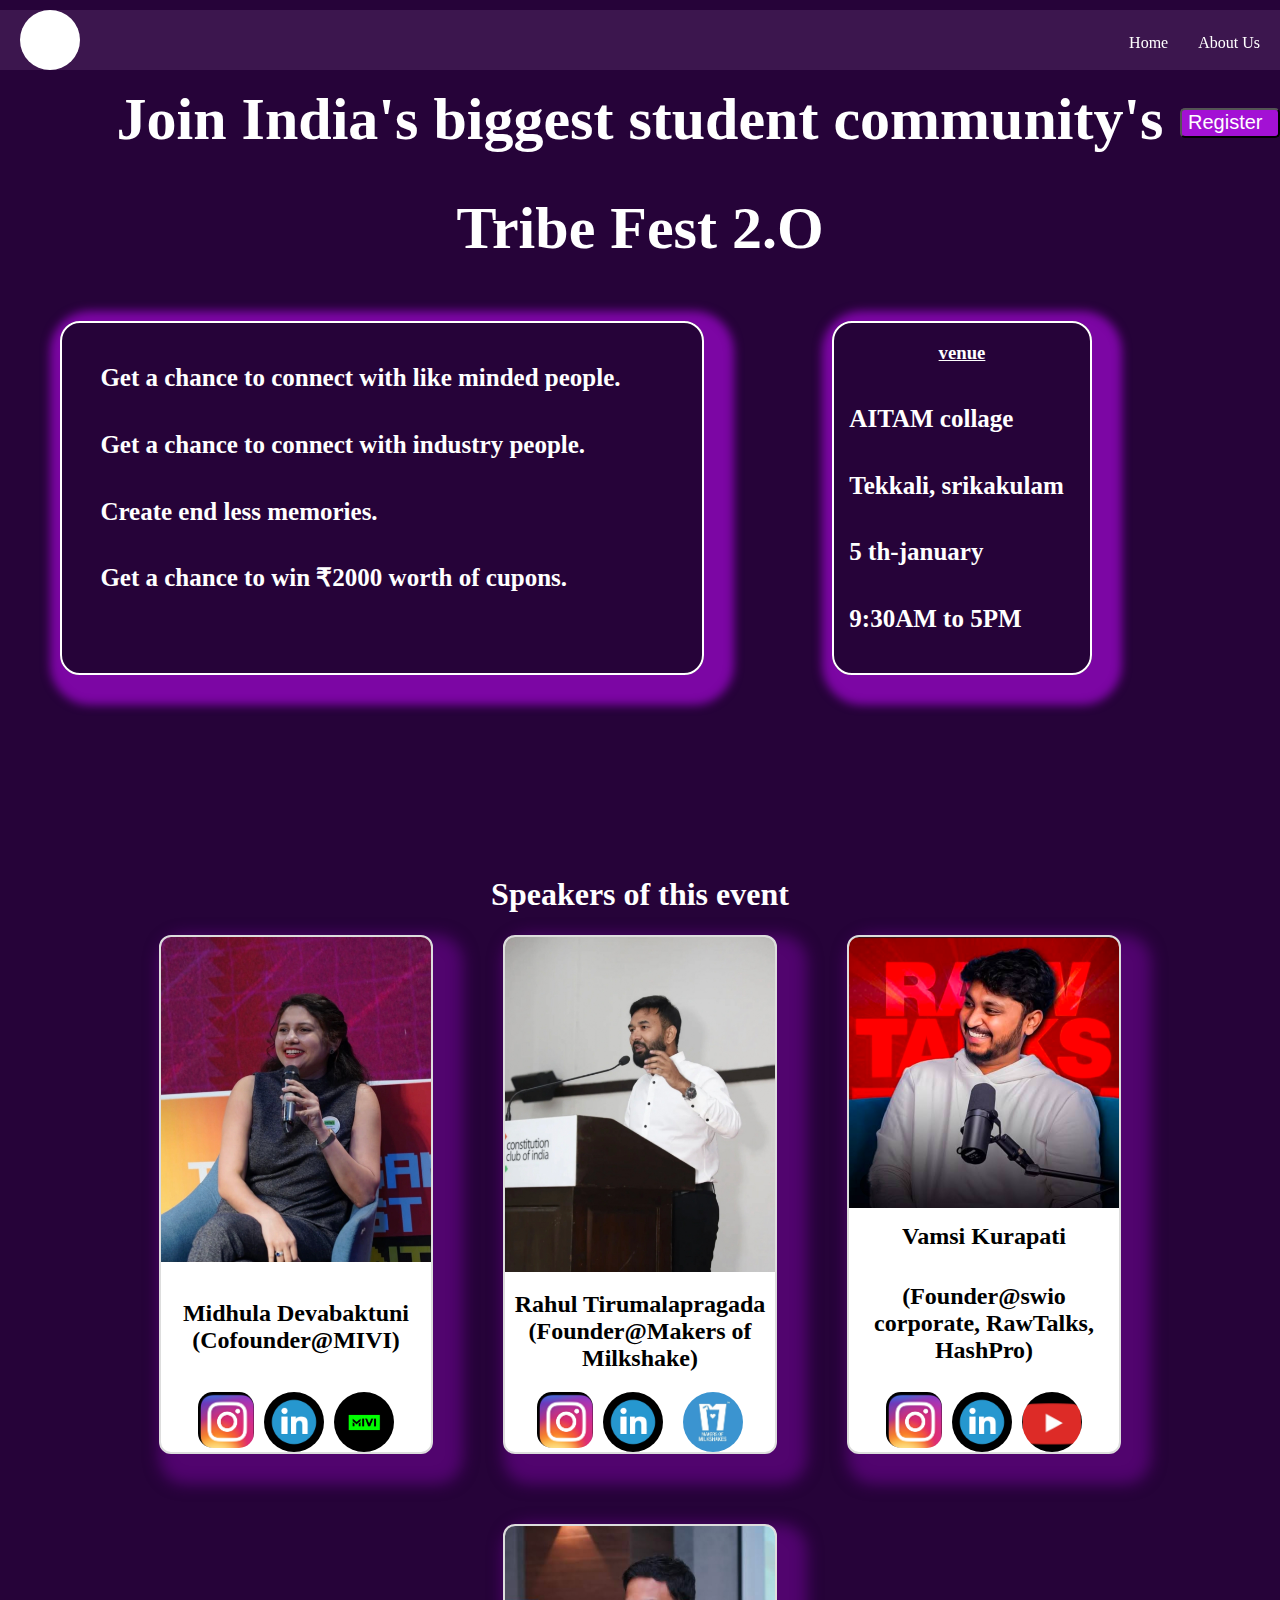
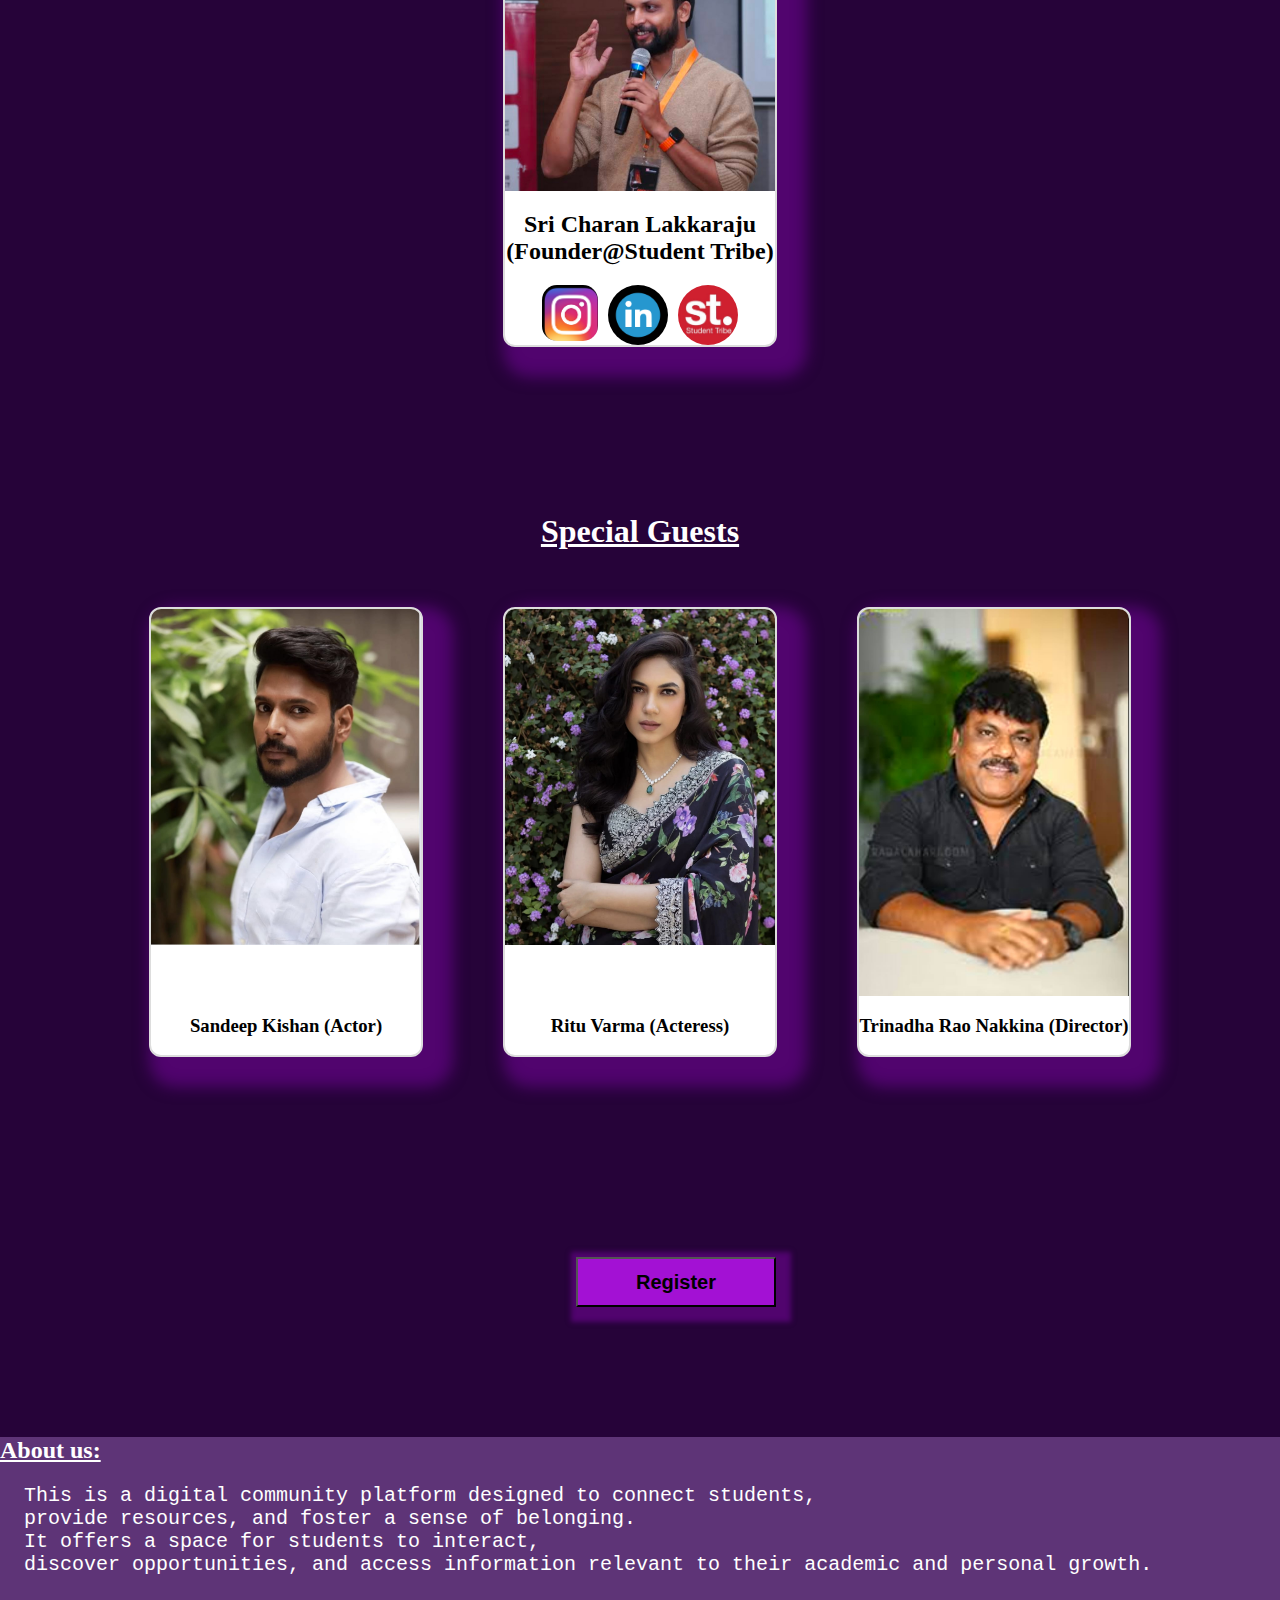
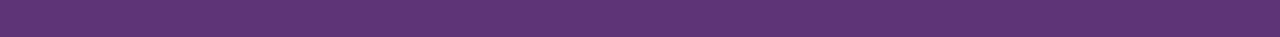
<file: index.html>
<!DOCTYPE html>
<html lang="en">
<head>
    <meta charset="UTF-8">
    <meta name="viewport" content="width=device-width, initial-scale=1.0">
    <title>Home</title>
    <link rel="stylesheet" href="style.css">
</head>
<body>
    <header>
        <nav class="nav-bar">
            <a href="#" class="navi">Home</a>
            <a href="#Aboutus" class="navi">About Us</a>
        </nav>
    </header>
    <div class="logo"></div>
    <a href="register.html"><button class="up">Register</button></a>
    <div class="heading">
        <h1>Join India's biggest student community's</h1>
        <h1> Tribe Fest 2.O</h1><br>     
    </div>
    <div class="content">
        <div class="content1">
        <h5>Get a chance to connect with like minded people.</h5>
        <h5>Get a chance to connect with industry people.</h5>
        <h5>Create end less memories.</h5>
        <h5>Get a chance to win ₹2000 worth of cupons.</h5>
        </div>
        <div class="venue">
            <h3 style="text-align: center;color: white;"><u>venue</u></h3>
            <h5>AITAM collage</h5>
            <h5>Tekkali, srikakulam</h5>
            <h5>5 th-january</h5>
            <h5>9:30AM to 5PM</h5>
        </div>
    </div><br><br><br><br><br><br><br><br><br><br>
    <h1 style="text-align: center; color: white;">Speakers of this event</h1>
    <div class="speakers">
        <div class="speaker">
            <img src="./images/midhula devabaktuni.jpg" alt="mivi" class="Founder">
            <h2>Midhula Devabaktuni (Cofounder@MIVI)</h2>
            <div class="icon">
                <a href="https://www.instagram.com/midhuladevabhaktuni?igsh=bWd2aW16ZTcxeHNj"><div class="mivi" id="insta"><img src="./images/insta.jpg" alt="" ></div></a>
                <a href="https://www.linkedin.com/in/midhula-devabhaktuni-79b86b22?utm_source=share&utm_campaign=share_via&utm_content=profile&utm_medium=android_app"><div class="mivi" id="linkedin"><img src="./images/linked in.jpg" alt="" class="mivi" id="linked"></div></a>
                <a href="https://www.mivi.in/"><div class="mivi" id="mi"><img src="./images/mivi.jpg" alt="" class="mivi"></div></a>
            </div>
        </div>
        <div class="speaker">
            <img src="./images/rahul tirumalapragada.jpg" alt="MOM" class="Founder">
            <h2>Rahul Tirumalapragada (Founder@Makers of Milkshake)</h2>
            <div class="icon">
                <a href="https://www.instagram.com/rahul_mom?igsh=amd0MzRmYTE0bnB0"><div class="mivi" id="insta"><img src="./images/insta.jpg" alt="" ></div></a>
                <a href="https://www.linkedin.com/in/rahul-tirumalapragada-213890310?utm_source=share&utm_campaign=share_via&utm_content=profile&utm_medium=android_app"><div class="mivi" id="linkedin"><img src="./images/linked in.jpg" alt="" class="mivi" id="linked"></div><a href=""></a>
                <a href="https://www.makersofmilkshakes.com/"> <div class="mivi" id="mi"><img src="./images/makers of milk shake.jpg" alt="" class="mivi"></div></a>
            </div>
        </div>
        <div class="speaker">
            <img src="./images/vamsi kurapati.jpg" alt="Raw Talks" class="Founder">
            <h2 style="line-height: 0px;">Vamsi Kurapati</h2>
            <h2 >(Founder@swio corporate, RawTalks, HashPro)</h2>
            <div class="icon">
                <a href="https://www.instagram.com/thevamshikurapati?igsh=MWZ5bndxOTk4bzRraQ=="><div class="mivi" id="insta"><img src="./images/insta.jpg" alt="" ></div></a>
                <a href="https://www.linkedin.com/in/thevamshikurapati?utm_source=share&utm_campaign=share_via&utm_content=profile&utm_medium=android_app"> <div class="mivi" id="linkedin"><img src="./images/linked in.jpg" alt="" class="mivi" id="linked"></div></a>
                <a href="https://youtube.com/@rawtalkswithvk?si=ajHJsnDCcLjjKjA6"> <div class="mivi" id="mi"><img src="./images/youtube.jpg" alt="" class="mivi"></div></a>
            </div>
        </div>
        <div class="speaker">
            <img src="./images/charan lakkaraju.jpg" alt="" class="Founder">
            <h2>Sri Charan Lakkaraju (Founder@Student Tribe)</h2>
            <div class="icon">
                <a href="https://www.instagram.com/charanlakkaraju?igsh=Z2Ixc3l2ZzdweHN2"> <div class="mivi" id="insta"><img src="./images/insta.jpg" alt="" ></div></a>
                <a href="https://www.linkedin.com/in/sricharanlakkaraju?utm_source=share&utm_campaign=share_via&utm_content=profile&utm_medium=android_app"> <div class="mivi" id="linkedin"><img src="./images/linked in.jpg" alt="" class="mivi" id="linked"></div></a>
                <a href="https://www.studenttribe.in/"> <div class="mivi" id="mi"><img src="./images/student tribe.jpg" alt="" class="mivi"></div></a>
            </div>
        </div>
    </div><br><br><br><br><br><br><br><br>
    <h1 style="text-align: center; color: white;"><u>Special Guests</u></h1><br><br>
    <div class="guests">
        <div class="guest">
            <img src="./images/sandeep.jpg" alt="">
            <h3>Sandeep Kishan (Actor)</h3>
        </div>
        <div class="guest">
            <img src="./images/ritu.jpg" alt="">
            <h3>Ritu Varma (Acteress)</h3>
        </div>
        <div class="guest">
            <img src="./images/director.jpg " alt="">
            <h3>Trinadha Rao Nakkina (Director)</h3>
        </div>
    </div>
    <a href="register.html"><button class="register"><strong>Register</strong></button></a><br><br><br><br><br><br>
    <section class="AboutUs" id="Aboutus">
        <div>
            <h2><u>About us:</u></h2>
            <pre>
  This is a digital community platform designed to connect students,
  provide resources, and foster a sense of belonging. 
  It offers a space for students to interact,
  discover opportunities, and access information relevant to their academic and personal growth. 
            </pre>
        </div>

    </section>
</body>
</html>
</file>
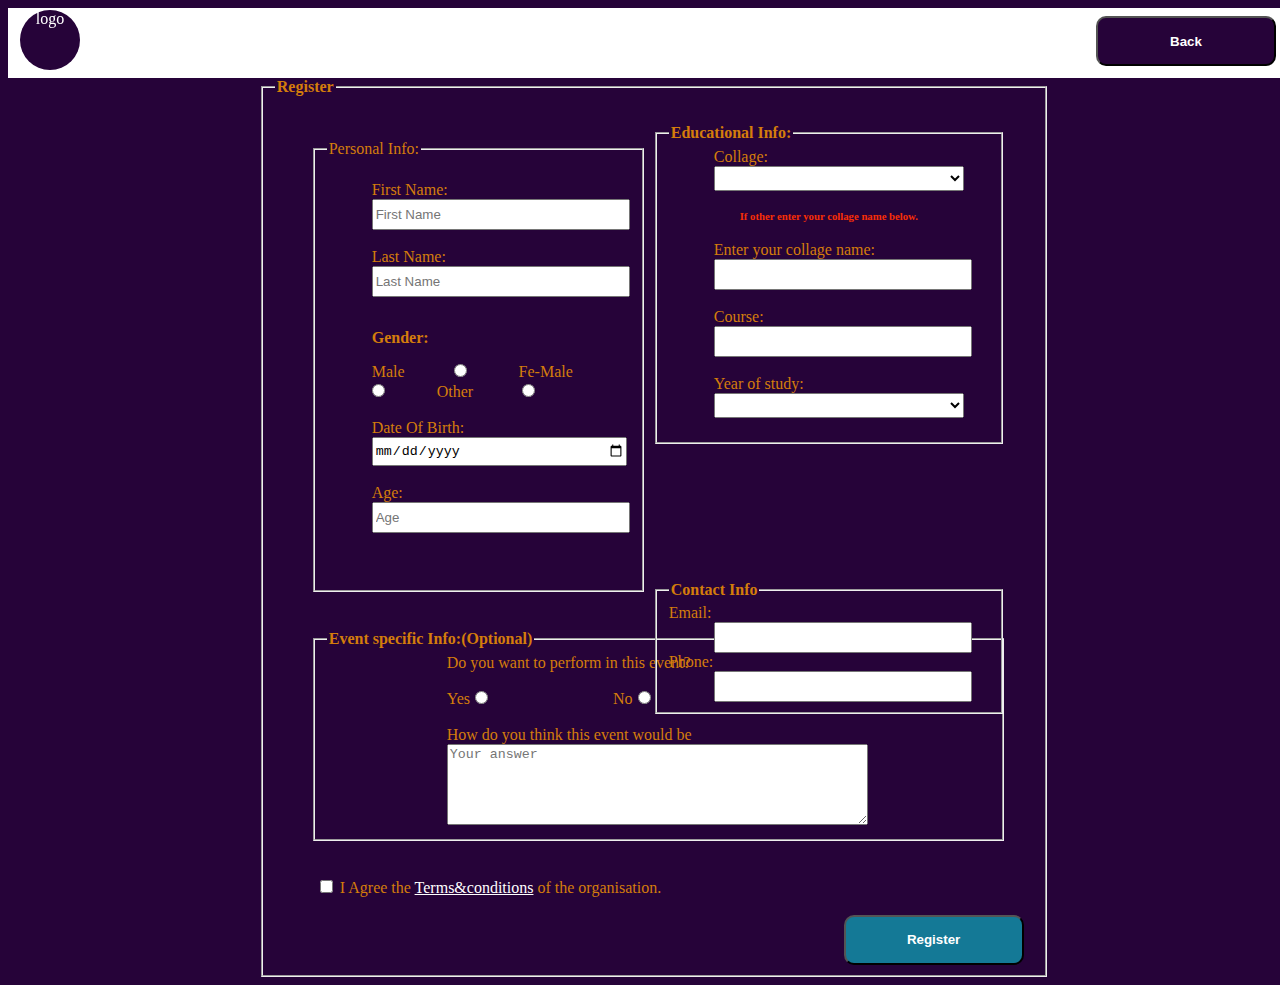
<file: register.html>
<!DOCTYPE html>
<html lang="en">
<head>
    <meta charset="UTF-8">
    <meta name="viewport" content="width=device-width, initial-scale=1.0">
    <title>Register</title>
    <style>
        .heading{
            width: 100vw;
            height: 70px;
            background-color: white;
        }
        .logo{
            background-color:rgb(38, 3, 57);
            height: 60px;
            width: 60px;
            border-radius: 50%;
            position: fixed;
            top: 10px;
            left: 20px;
        }
        .register{
            width: 60%;
            margin-left: 20%;
        }
        .big{
            display: flex;
            flex-wrap: wrap;
            justify-content: space-between;
            gap: 50px;
        }
        .small{
            display: flex;
            overflow: hidden;
            justify-content: space-between;
        }
        .personal{
            width: 40%;
            margin-left: 5%;
            margin-top: 5%;
            height: 433px;
        }
        .Box{
            width: 250px;
            height: 25px;
        }
        .personal label,input{
            margin-left: 45px;
        }
        .educational{
            width: 25%;
            margin-top: 9.7%;
            position: absolute;
            top: 0px;
            left: 51%;
            height:300px;
        }
        .educational input,select{
            width: 250px;
            height: 25px;
            margin-left: 45px;
        }
        .educational label{
            margin-left: 45px;
        }
        .contact{
            width: 25%;
            position: absolute;
            top: 64.5%;
            left: 51%;
        }
        .Event{
            width: 87.5%;
            margin-top: 5%;
            margin-left: 5%;
        }
        .eventeliment{
            margin-left: 120px;
        }
        #no{
            margin: 1px;
        }
        #yes{
            margin: 1px;
        }
        body{
            color: rgb(212, 125, 11);
            background-color: rgb(38, 3, 57);
        }
        .next{
            color:white ;
            background-color: rgba(15, 157, 178, 0.767);
           width: 180px;
           height: 50px;
           margin-left: 75%;
           border-radius: 10px;
        }
        .next:hover{
            width: 160px;
            height: 40px;
            border-radius: 20px;
            background-color: rgba(15, 156, 178, 0.514);
        }
        .back{
            background-color:  rgb(38, 3, 57);
            color: white;
            margin-top: 8px;
            margin-left: 85%;
            width: 180px;
           height: 50px;
           border-radius: 10px;
        }
        .back:hover{
            width: 160px;
            height: 40px;
            border-radius: 20px;
        }
    </style>
</head>
<body>
    <div class="heading">
    <div class="logo" style="text-align: center; color: white;">logo</div>
    <a href="index.html"><button class="back"><b>Back</b></button></a>
</div>
    <div class="big">
    <fieldset class="register">
        <legend><strong>Register</strong></legend>
        <div class="small">
        <fieldset class="personal"><br>
            <legend>Personal Info:</legend>
            <label for="firstname">First Name:</label><br>
            <input type="text" class="Box" id="firstname" placeholder="First Name"><br><br>
            <label for="secondname">Last Name:</label><br>
            <input type="text" class="Box" id="secondname" placeholder="Last Name"><br><br>
            <h4 style="margin-left: 45px;line-height: 3px;">Gender:</h4>
            <label for="Male">Male</label>
            <input type="radio" name="gender" id="Male">
            <label for="Fe-Male">Fe-Male</label>
            <input type="radio" name="gender" id="Fe-Male">
            <label for="other">Other</label>
            <input type="radio" name="gender" id="other"><br><br>
            <label for="DOB">Date Of Birth:</label><br>
            <input type="date" name="" id="DOB" class="Box"><br><br>
            <label for="age">Age:</label><br>
            <input type="number" id="age" class="Box" placeholder="Age">
            </fieldset>
            </div>
            <!-- educational info -->
            <div class="small">
            <fieldset class="educational">
                <legend><strong>Educational Info:</strong></legend>
                <label for="collage">Collage:</label><br>
                <select name="" id="collage">
                    <option value=" "> </option>
                    <option value="">JNTUGV</option>
                    <option value="">JNTUK</option>
                    <option value="">Andhra University</option>
                    <option value="">Srivenkateswara University</option>
                    <option value="">AITAM Tekkali</option>
                    <option value="">Other</option>
                </select>
                <h6 style="line-height: 0px; text-align: center; font-family: initial; color: rgb(248, 46, 5);">If other enter your collage name below.</h6>
                <label for="coll">Enter your collage name:</label><br>
                <input type="text" id="coll"><br><br>
                <label for="course">Course:</label><br>
                <input type="text" id="course"><br><br>
                <label for="year">Year of study:</label><br>
                <select name="" id="year">
                    <option value=" "> </option>
                    <option value="1st">1st year</option>
                    <option value="2nd">2nd year</option>
                    <option value="3rd">3rd year</option>
                    <option value="4th">4th year</option>
                    <option value="5th">5th year</option>
                </select>
            </fieldset>
            </div>
            <div class="small">
            <fieldset class="contact">
                <legend><strong>Contact Info</strong></legend>
                <label for="email">Email:</label><br>
                <input type="email" id="email" style="width: 250px;height: 25px;"><br>
                <label for="phone">Phone:</label><br>
                <input type="number" id="phone" style="width: 250px;height: 25px;">
            </fieldset>
            </div>
            <fieldset class="Event">
                <legend><strong>Event specific Info:(Optional)</strong></legend>
                <label for="" class="eventeliment">Do you want to perform in this event?</label><br><br>
                <label for="yes" class="eventeliment">Yes</label>
                <input type="radio" name="perform" id="yes" class="eventeliment">
                <label for="no" class="eventeliment">No</label>
                <input type="radio" name="perform" id="no" class="eventeliment"><br><br>
                <label for="text" class="eventeliment">How do you think this event would be</label><br>
                <textarea name="" id="text" class="eventeliment" rows="5" cols="50" placeholder="Your answer"></textarea>
            </fieldset><br><br>
            <input type="checkbox" id="agree">
            <label for="agree">I Agree the <a href="#" style="color: white;">Terms&conditions</a> of the organisation.</label><br><br>
            <button class="next"><b>Register</b></button>
    </fieldset>
    </div>
</body>
</html>
</file>
<file: style.css>
body{
    margin: 0;
    background-color: rgb(38, 3, 57);
    
}
.nav-bar{
    text-align: center;
    background-color: rgba(131, 81, 142, 0.245);
    height: 60px;
    width: 100%;
    display: flex;
    flex-direction: row;
    justify-content: end;
    /* padding-left: 80%; 
    padding-right: 10%; */
    margin-top: 10px;
    position: fixed;
}
.navi{
    text-decoration: none;
    padding-top: 20px;
    color: white;
    margin: 4px 20px 3px 10px;
}
.logo{
    background-color: white;
    height: 60px;
    width: 60px;
    border-radius: 50%;
    position: fixed;
    top: 10px;
    left: 20px;
}
.up{
    display: flex;
    position: absolute; 
    right: 0;
    top: 12%;
    width: 100px;
    height: 30px;
    font-size: 20px;
    color:white;
    background-color:rgb(163, 17, 212);
    border-radius: 5px;
    cursor: pointer;
}
.heading{
    padding-top: 3.5%;
}
.heading h1{
    text-align:center;
    color: white;
    font-size: 60px;
}
.content{
    display: flex;
    flex-wrap: wrap;
    gap: 10vw;
}
.content1{
    width: 50vw;
    border: 2px solid white;
    margin-left: 60px;
    border-radius: 20px;
    overflow: hidden;
    box-shadow: 10px 10px 10px 20px rgb(124, 6, 164);
}
.content h5{
    color: white;
    font-size: 25px;
    line-height: 25px;
    padding-left: 6%;
    
}
.content h5:hover{
    font-size: 30px;
    color: rgb(212, 125, 11) ;
    transition: 0.8s;
}
.venue{
    border: 2px solid white;
    width: 20vw;
    border-radius: 20px;
    overflow: hidden;
    box-shadow: 10px 10px 10px 20px rgb(124, 6, 164);
    
}
.speakers{
    display: flex;
    flex-wrap: wrap;
    justify-content: center;
    gap: 70px;
    
}
.speaker{
    background: white;
    border: 2px solid #ddd;
    border-radius: 12px;
    overflow: hidden;
    width: 270px;
    text-align: center;
    box-shadow: 15px 15px 15px  15px rgba(124, 6, 164, 0.5);
    display: flex;
    flex-direction: column;
    justify-content: space-between;
}
.speaker:hover{
    width: 320px;
    box-shadow: 20px 20px 20px 20px rgb(213, 6, 220);
    transition: 0.8s;
}
.Founder{
    margin: 0;
}
.icon{
    display: flex;
    flex-wrap: wrap;
    justify-content: center;
    gap: 10px;
}
.mivi{
    background: white;
    overflow: hidden;
    width: 60px;
    display: flex;
    flex-direction: column;
    justify-content: space-between;
}
.mivi img{
    width: 60px;
    height: 60px;
}
#insta{
    background-color: white;
    width: 56px;
    height: 56px;
    border-radius: 15px;
}
#linked{
    width: 60px;
    height: 60px;
}
#linkedin{
    background-color: white;
    width: 60px;
    height: 60px;
    border-radius: 50%;
}
#mi{
    background-color: white;
    width: 60px;
    height: 60px;
    border-radius: 50%;
}
.guests{
    display: flex;
    flex-wrap: wrap;
    justify-content: center;
    gap: 80px;
}
.guest{
    background: white;
    border: 2px solid #ddd;
    border-radius: 12px;
    overflow: hidden;
    width: 270px;
    text-align: center;
    box-shadow: 15px 15px 15px  15px rgba(124, 6, 164, 0.5);
    display: flex;
    flex-direction: column;
    justify-content: space-between;
}
.guest:hover{
    width: 320px;
    box-shadow: 20px 20px 20px 20px rgb(213, 6, 220);
    transition: 0.8s;
}
.register{
    width: 200px;
    height: 50px;
    margin: 200px 0 20px 45%;
    font-size: 20px;
    background-color:rgb(163, 17, 212);
    box-shadow: 5px 5px 5px 10px rgba(124, 6, 164, 0.5);
}
.register:hover{
    border-radius: 10px;
    box-shadow: 5px 5px 5px 10px rgba(124, 6, 164, 1);
    width: 170px;
    height: 40px ;
}
.AboutUs{
    width: 100%;
    height: 200px;
    background-color: rgb(94, 52, 119);
    color: white;
}
.AboutUs pre{
    font-size: 20px;
    
}
</file>
